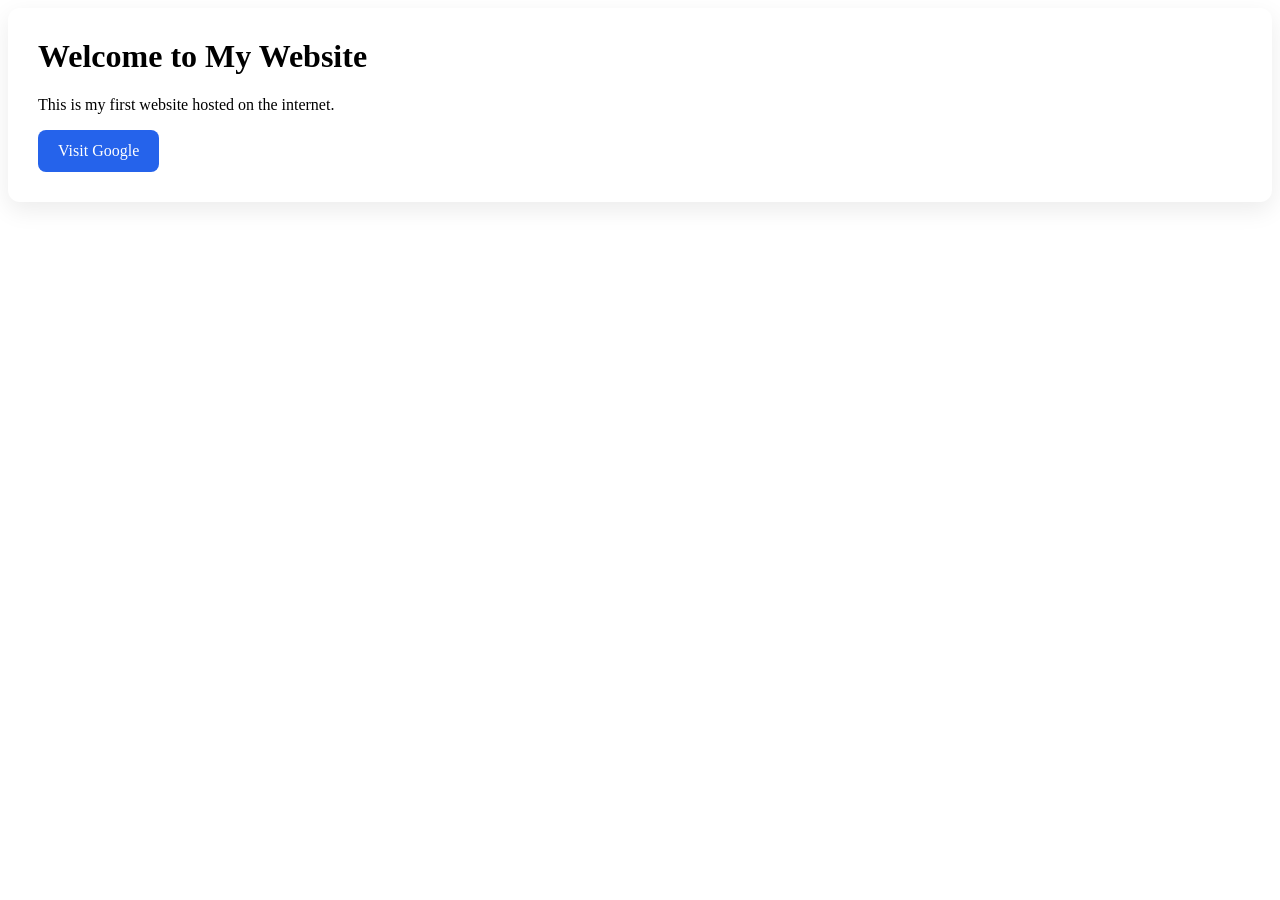
<file: INDEX.html>
<!DOCTYPE html>
<html lang="en">
<head>
    <meta charset="UTF-8" />
    <meta name="viewport" content="width=device-width, initial-scale=1.0" />
    <title>My First Website</title>
    <link rel="stylesheet" href="style.css" />
</head>
<body>

    <div class="container">
        <h1>Welcome to My Website</h1>
        <p>This is my first website hosted on the internet.</p>
        <a href="https://www.google.com" target="_blank" class="button">
            Visit Google
        </a>
    </div>

</body>
</html>
</file>
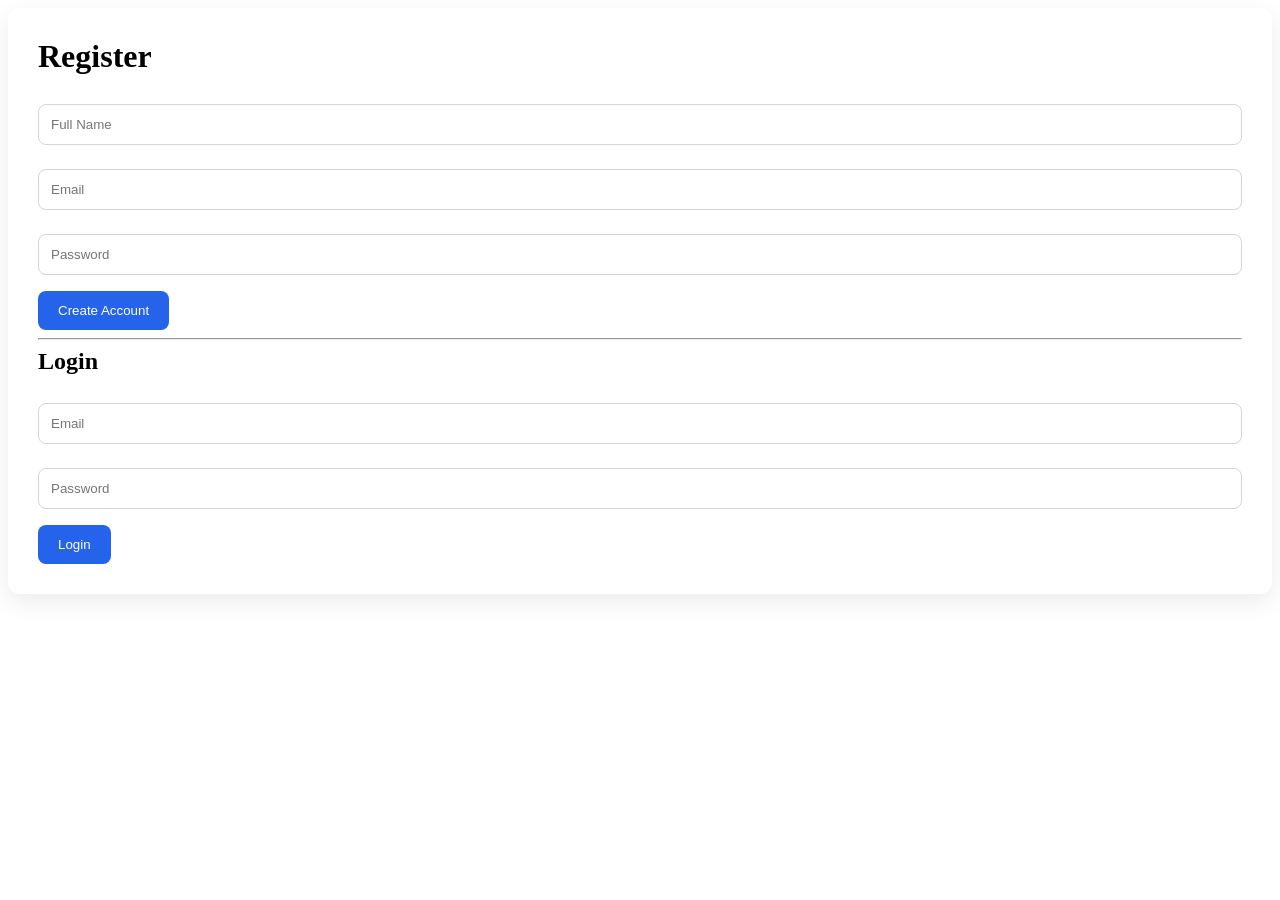
<file: auth.html>
<!DOCTYPE html>
<html>
<head>
  <title>Login / Register</title>
  <link rel="stylesheet" href="style.css">
</head>
<body>
  <div class="container">
    <div class="card">
      <h1>Register</h1>
      <input id="name" placeholder="Full Name">
      <input id="email" placeholder="Email">
      <input id="password" type="password" placeholder="Password">
      <button class="button" onclick="doRegister()">Create Account</button>

      <hr>

      <h2>Login</h2>
      <input id="loginEmail" placeholder="Email">
      <input id="loginPassword" type="password" placeholder="Password">
      <button class="button" onclick="doLogin()">Login</button>
    </div>
  </div>

  <script src="app.js"></script>
  <script>
    function doRegister() {
      if (register(
        document.getElementById('name').value,
        document.getElementById('email').value,
        document.getElementById('password').value
      )) {
        location.href = 'checkout.html';
      }
    }

    function doLogin() {
      if (login(
        document.getElementById('loginEmail').value,
        document.getElementById('loginPassword').value
      )) {
        location.href = 'checkout.html';
      }
    }
  </script>
</body>
</html>
</file>
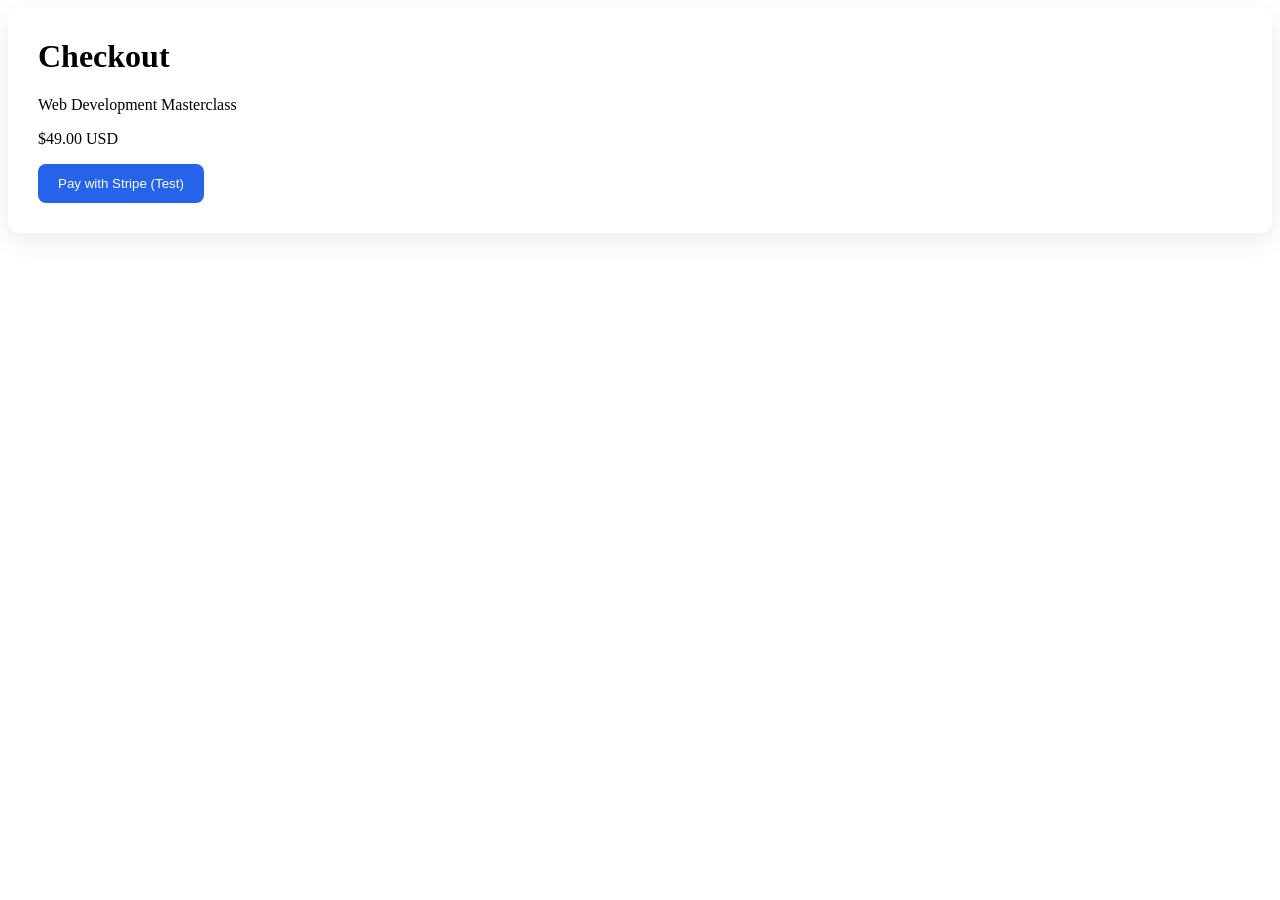
<file: checkout.html>
<!DOCTYPE html>
<html>
<head>
  <title>Stripe Test Checkout</title>
  <link rel="stylesheet" href="style.css">
</head>
<body>
  <div class="container">
    <div class="card">
      <h1>Checkout</h1>
      <p>Web Development Masterclass</p>
      <p>$49.00 USD</p>
      <button class="button" id="payBtn">Pay with Stripe (Test)</button>
    </div>
  </div>

  <script src="https://js.stripe.com/v3/"></script>
  <script src="app.js"></script>

  <script>
    // Replace with your own Publishable Key
    const stripe = Stripe("pk_test_51TVlvJIP6QMry68kHnHPI5jQ7OZN8bsfkGg4I9u1YqdhicrqTB45YukF5lkq9KuKrNOQlLmUpaTUJajdt6D5cuDb001y4hbEfO");

    document.getElementById("payBtn").addEventListener("click", async () => {
      // For practice only: simulate a successful payment
      alert("Simulating successful Stripe payment in Test Mode.");
      purchaseCourse("web-course");
    });
  </script>
</body>
</html>
</file>
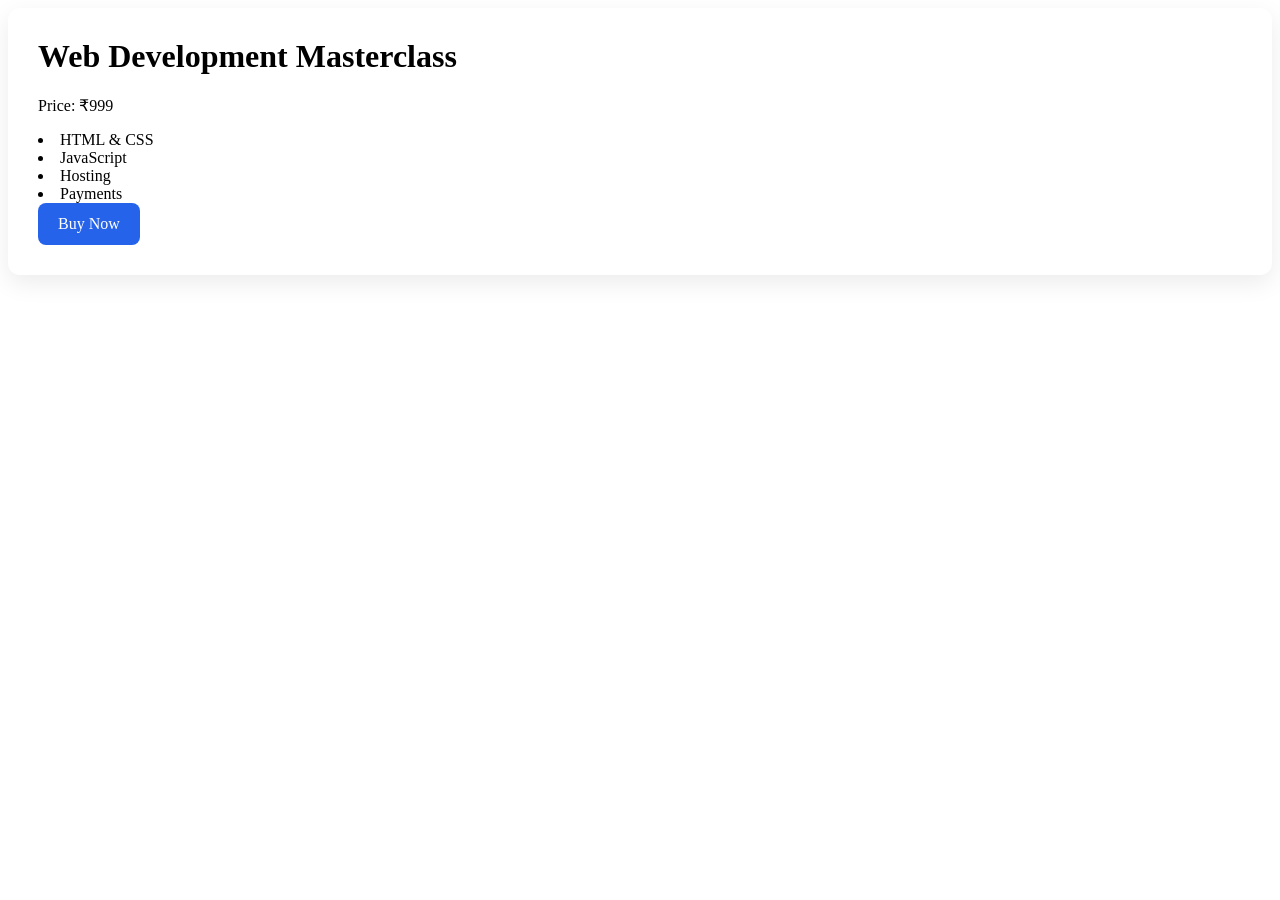
<file: course.html>
<!DOCTYPE html>
<html>
<head>
  <title>Course Page</title>
  <link rel="stylesheet" href="style.css">
</head>
<body>
  <div class="container">
    <div class="card">
      <h1>Web Development Masterclass</h1>
      <p>Price: ₹999</p>
        <li>HTML & CSS</li>
        <li>JavaScript</li>
        <li>Hosting</li>
        <li>Payments</li>
      </ul>
      <a class="button" href="checkout.html">Buy Now</a>
    </div>
  </div>
</body>
</html>
</file>
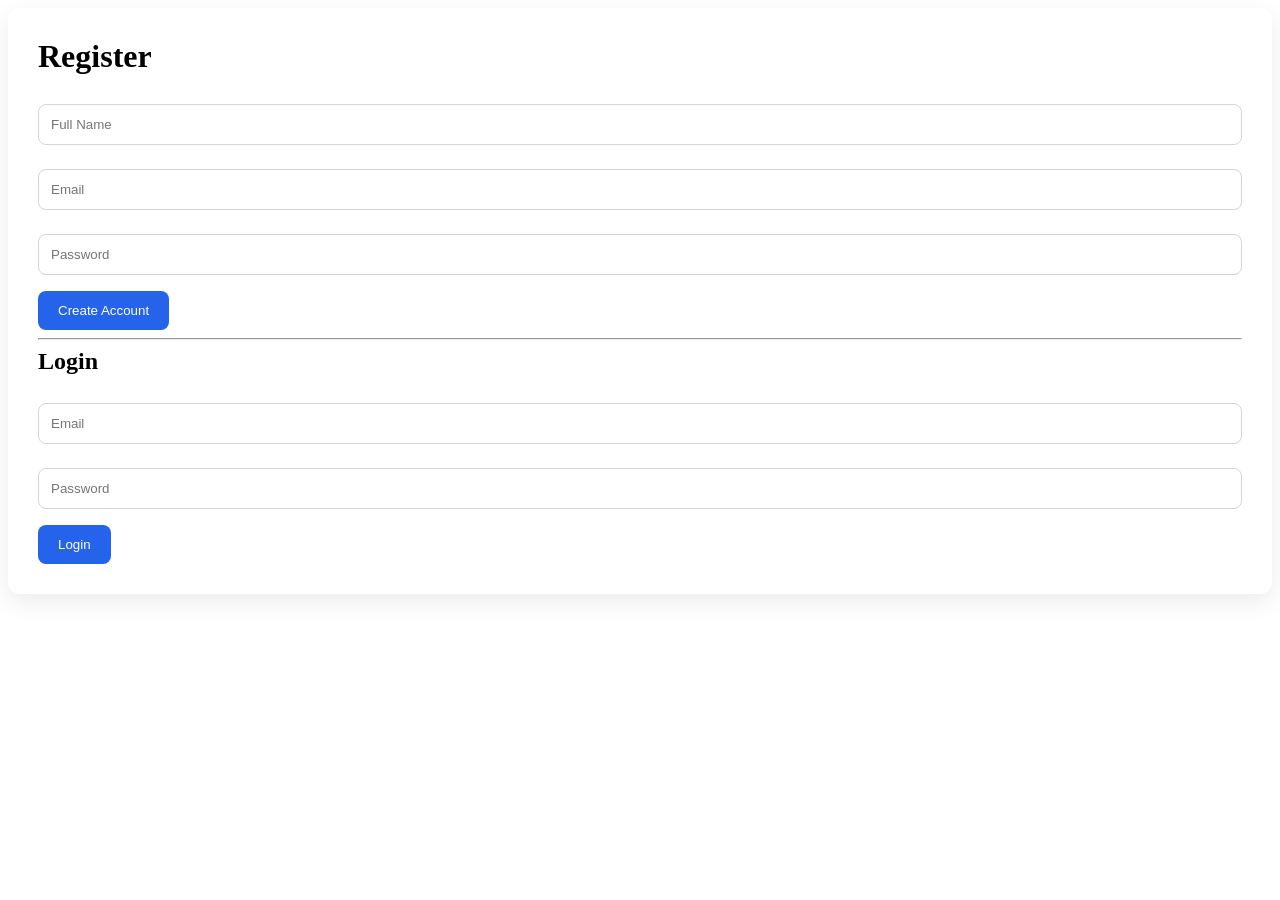
<file: dashboard.html>
<!DOCTYPE html>
<html>
<head>
  <title>Dashboard</title>
  <link rel="stylesheet" href="style.css">
</head>
<body>
  <div class="container">
    <div class="card">
      <h1>Student Dashboard</h1>
      <p>My Courses:</p>
      <a class="button" href="lesson.html">Open Course</a>
      <br><br>
      <button class="button" onclick="logout()">Logout</button>
    </div>
  </div>

  <script src="app.js"></script>
  <script>
    requireLogin();
  </script>
</body>
</html>
</file>
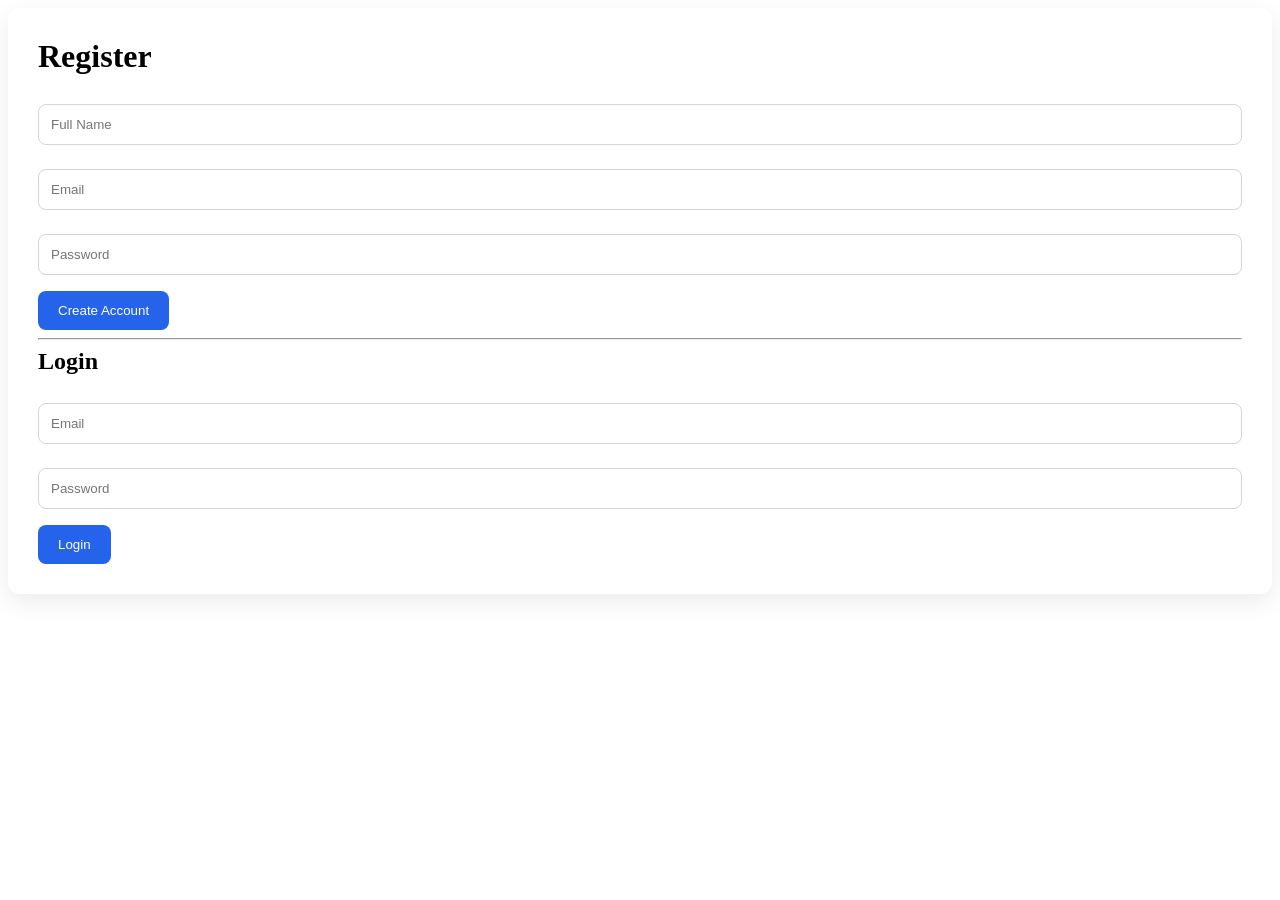
<file: lesson.html>
<!DOCTYPE html>
<html>
<head>
  <title>Lesson 1</title>
  <link rel="stylesheet" href="style.css">
</head>
<body>
  <div class="container">
    <div class="card">
      <h1>Lesson 1: Introduction</h1>
      <p>Only paid students can access this page.</p>

      <iframe width="100%" height="400"
        src="https://www.youtube.com/embed/dQw4w9WgXcQ"
        allowfullscreen>
      </iframe>
    </div>
  </div>

  <script src="app.js"></script>
  <script>
    requirePurchase('web-course');
  </script>
</body>
</html>
</file>
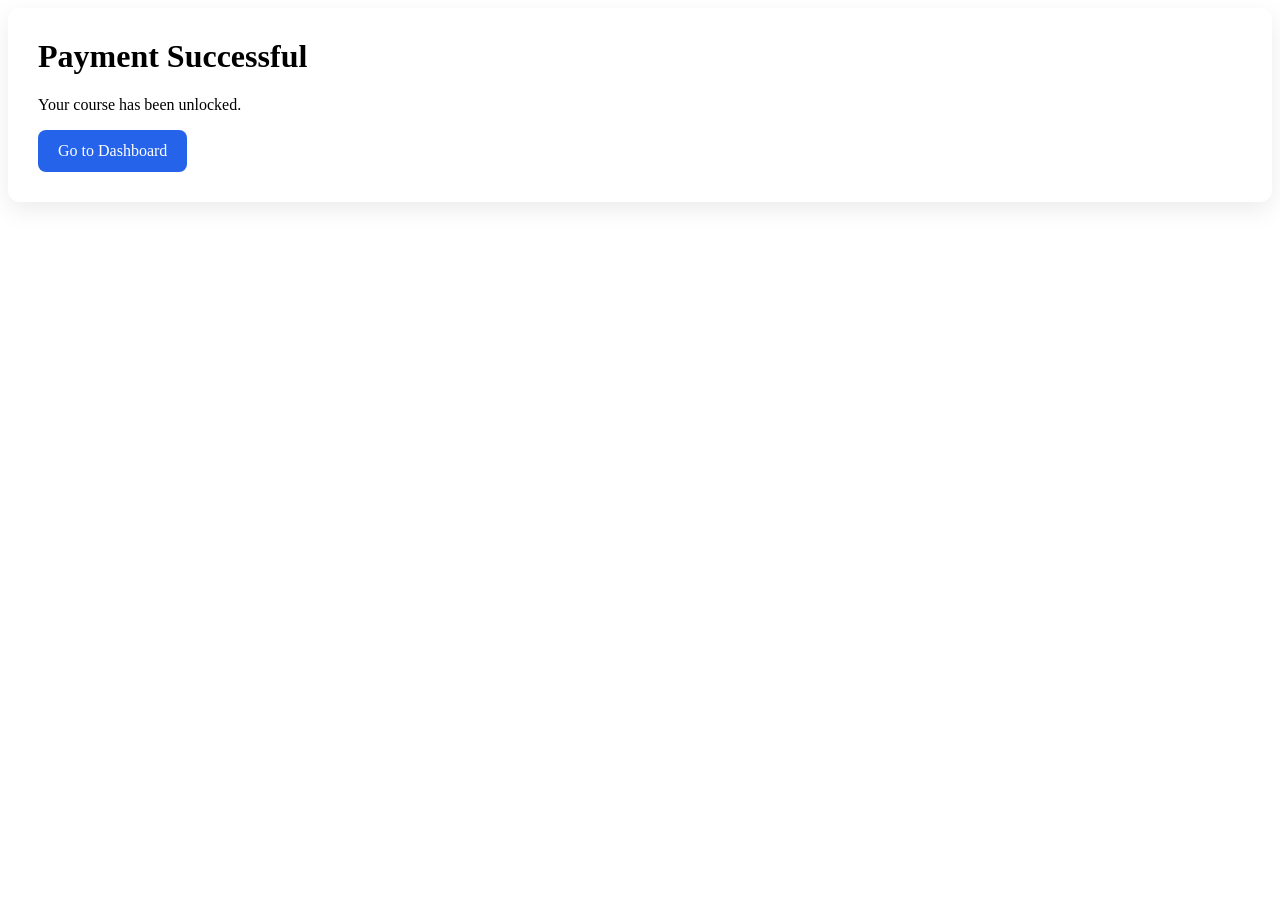
<file: success.html>
<!DOCTYPE html>
<html>
<head>
  <title>Payment Successful</title>
  <link rel="stylesheet" href="style.css">
</head>
<body>
  <div class="container">
    <div class="card">
      <h1>Payment Successful</h1>
      <p>Your course has been unlocked.</p>
      <a class="button" href="dashboard.html">Go to Dashboard</a>
    </div>
  </div>
</body>
</html>
</file>
<file: style.css>
body {
  background: white;
  padding: 30px;
  border-radius: 12px;
  box-shadow: 0 8px 24px rgba(0,0,0,0.08);
}

h1, h2 {
  margin-top: 0;
}

.button {
  display: inline-block;
  background: #2563eb;
  color: white;
  padding: 12px 20px;
  border-radius: 8px;
  text-decoration: none;
  border: none;
  cursor: pointer;
}

.button:hover {
  background: #1d4ed8;
}

input {
  width: 100%;
  padding: 12px;
  margin: 8px 0 16px;
  border: 1px solid #d1d5db;
  border-radius: 8px;
  box-sizing: border-box;
}

nav {
  background: #111827;
  color: white;
  padding: 15px 20px;
}

nav a {
  color: white;
  margin-right: 15px;
  text-decoration: none;
}

ul {
  line-height: 1.9;
}
</file>
